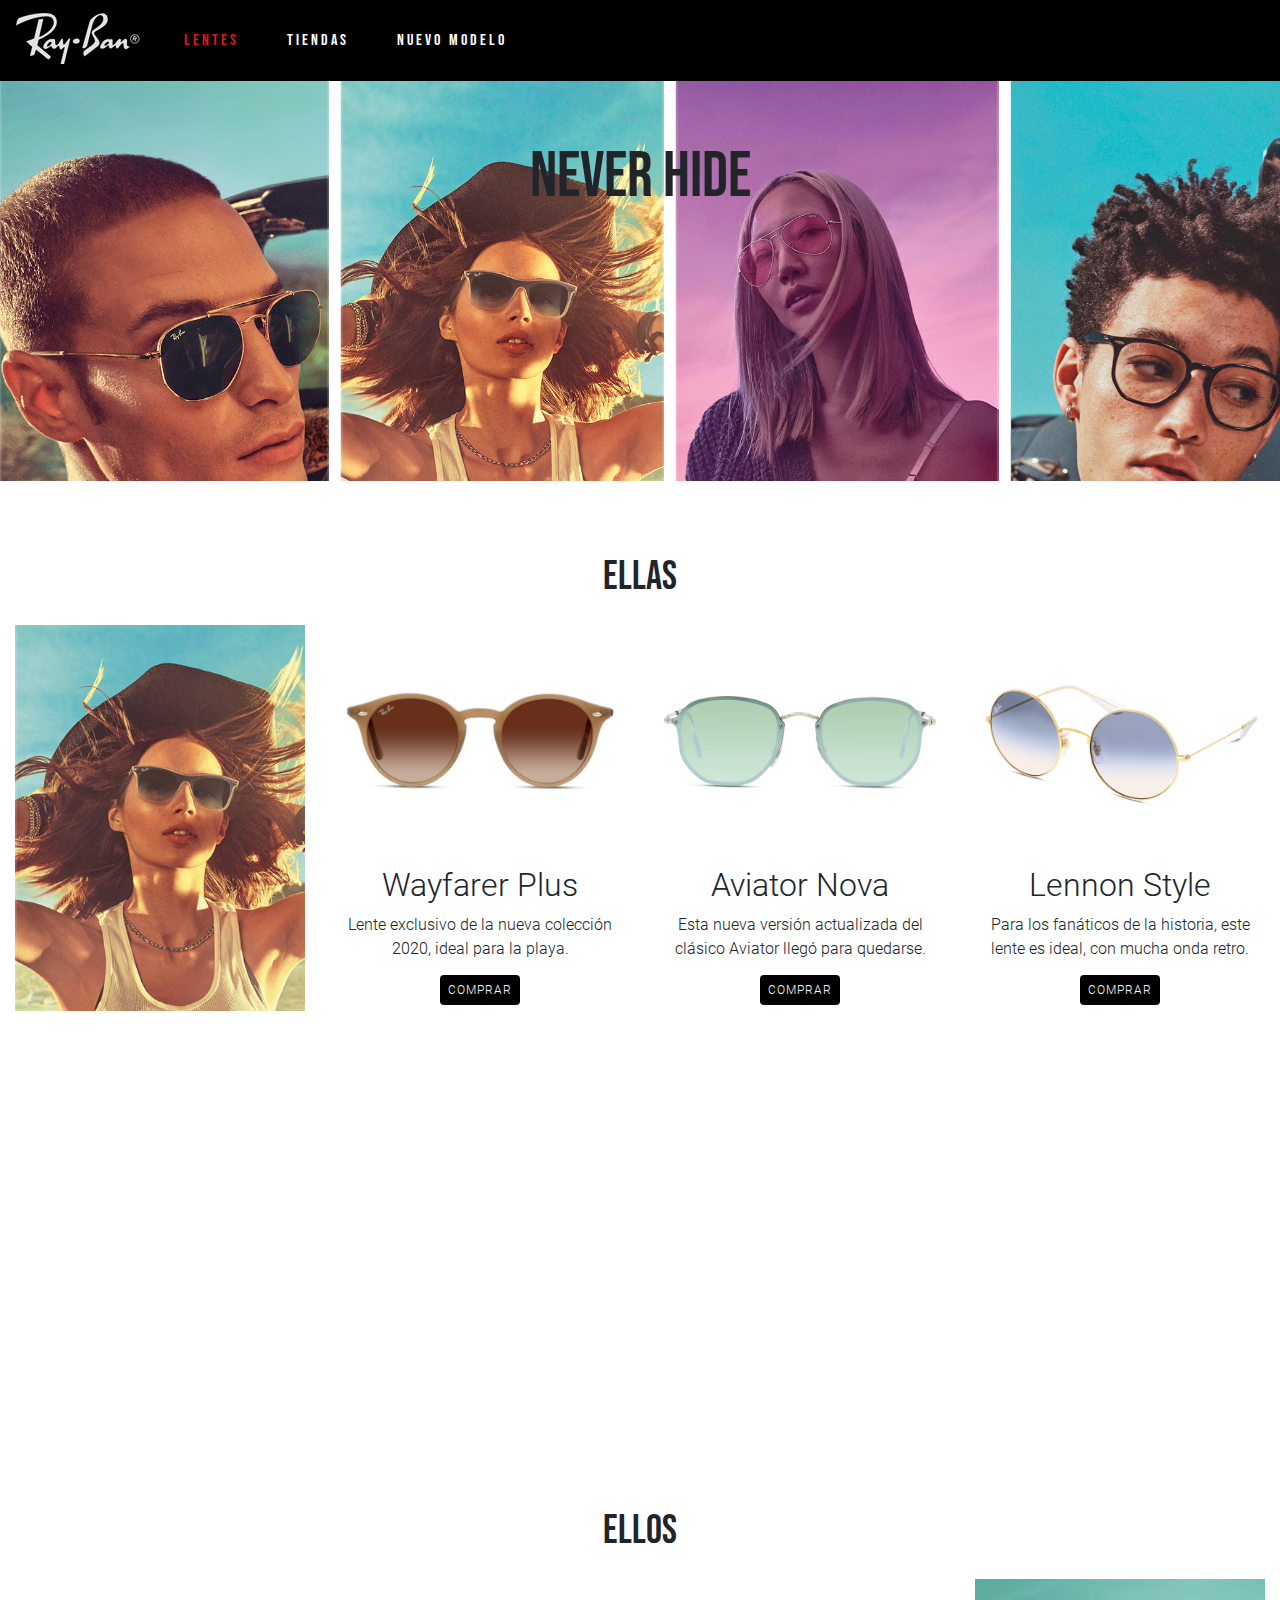
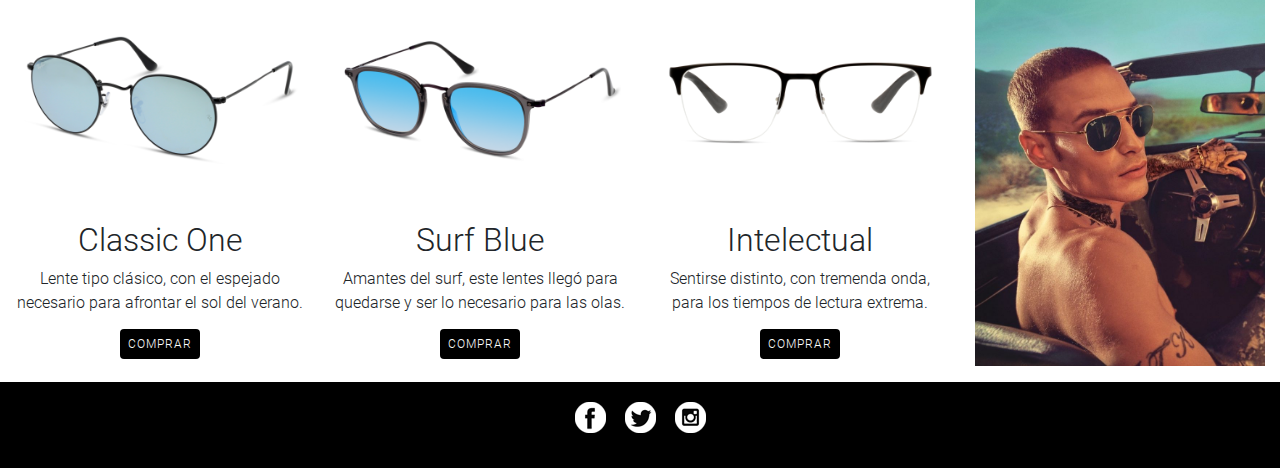
<file: index.html>
<!DOCTYPE html>
<html>
	<head>
		<meta charset="utf-8">
		<meta name="viewport" content="width=device-width, initial-scale=1, shrink-to-fit=no">
		<title>RayBan | Home</title>
		<link href="css/bootstrap.css" rel="stylesheet" type="text/css" />
		<link href="css/estilos.css" rel="stylesheet" type="text/css" />
		<script src="js/jquery-3.2.1.slim.min.js"></script>
		<script src="js/bootstrap.bundle.js"></script>
	</head>
	<body>
		<div class="container-fluid">
			<header class="row">
				<nav class="navbar navbar-expand-md navbar-dark bg-dark col-12" id="navPrincipal">
					<a class="navbar-brand" href="#">
						<img src="img/logo.png" alt="" title="" class="img-fluid">
					</a>
					<button class="navbar-toggler" type="button" data-toggle="collapse" data-target="#navbarSupportedContent"
						aria-controls="navbarSupportedContent" aria-expanded="false" aria-label="Toggle navigation">
						<span class="navbar-toggler-icon"></span>
					</button>
					<div class="collapse navbar-collapse" id="navbarSupportedContent">
						<ul class="navbar-nav">
							<li class="nav-item mx-3 ">
								<a class="nav-link text-uppercase active" href="index.html">lentes</a>
							</li>
							<li class="nav-item mx-3">
								<a class="nav-link text-uppercase" href="tiendas.html">tiendas</a>
							</li>
							<li class="nav-item mx-3">
								<a class="nav-link text-uppercase" href="#">nuevo modelo</a>
							</li>
						</ul>
					</div>
				</nav>
			</header>
			<div id="seccionUno" class="row">
				<div class="col-12">
					<p class="text-center my-5 text-uppercase">never hide</h1>
				</div>
			</div>
			<section class="row">
				<h1 class="col-12 text-center my-4 text-uppercase pt-5"> ellas</h1>
				<figure class="d-none d-lg-block col-lg-3 mb-4">
					<img src="img/women.jpg" alt="" title="" class="img-fluid">
				</figure>
				<article class="col-12 col-sm-6 col-md-4 col-lg-3 text-center mb-4">
					<figure class="py-3">
						<img src="img/l1.png" alt="" title="" class="img-fluid">
					</figure>
					<h2>Wayfarer Plus</h2>
					<p>Lente exclusivo de la nueva colección 2020, ideal para la playa.</p>
					<a href="#" class="text-uppercase p-2 rounded">Comprar</a>
				</article>
				<article class="col-12 col-sm-6 col-md-4  col-lg-3 text-center mb-4">
					<figure class="py-3">
						<img src="img/l2.png" alt="" title="" class="img-fluid">
					</figure>
					<h2>Aviator Nova</h2>
					<p>Esta nueva versión actualizada del clásico Aviator llegó para quedarse.</p>
					<a href="#" class="text-uppercase  p-2 rounded">Comprar</a>
				</article>
				<article class="col-12 d-sm-none d-md-block col-md-4  col-lg-3 text-center mb-4">
					<figure class="py-3">
						<img src="img/l3.png" alt="" title="" class="img-fluid">
					</figure>
					<h2>Lennon Style</h2>
					<p>Para los fanáticos de la historia, este lente es ideal, con mucha onda retro.</p>
					<a href="#" class="text-uppercase  p-2 rounded">Comprar</a>
				</article>
			</section>
			<section id="seccionDos" class="row">
			</section>
			<section class="row">
				<h1 class="col-12 text-center my-4 text-uppercase pt-5 "> ellos</h1>
				<article class="col-sm-6 col-md-5 offset-md-1 offset-lg-0  col-lg-3 text-center mb-4">
					<figure class="py-3">
						<img src="img/m1.png" alt="" title="" class="img-fluid">
					</figure>
					<h2>Classic One</h2>
					<p>Lente tipo clásico, con el espejado necesario para afrontar el sol del verano.</p>
					<a href="#" class="text-uppercase p-2 rounded">Comprar</a>
				</article>
				<article class="d-sm-none d-lg-block col-lg-3 text-center mb-4">
					<figure class="py-3">
						<img src="img/m2.png" alt="" title="" class="img-fluid">
					</figure>
					<h2>Surf Blue</h2>
					<p>Amantes del surf, este lentes llegó para quedarse y ser lo necesario para las olas.</p>
					<a href="#" class="text-uppercase  p-2 rounded">Comprar</a>
				</article>
				<article class="col-sm-6 col-md-5 col-lg-3 text-center mb-4">
					<figure class="py-3">
						<img src="img/m3.png" alt="" title="" class="img-fluid">
					</figure>
					<h2>Intelectual</h2>
					<p>Sentirse distinto, con tremenda onda, para los tiempos de lectura extrema. </p>
					<a href="#" class="text-uppercase  p-2 rounded">Comprar</a>
				</article>
				<aside class="d-none d-lg-block col-lg-3">
					<figure>
						<img src="img/men.jpg" alt="" title="" class="img-fluid">
					</figure>
				</aside>
			</section>
			<footer class="row text-center p-3">
				<nav class="col-12">
					<ul class="list-inline">
						<li class="list-inline-item"><img src="img/f.png" alt="" title="" class="img-fluid"></li>
						<li class="list-inline-item"><img src="img/t.png" alt="" title="" class="img-fluid"></li>
						<li class="list-inline-item"><img src="img/i.png" alt="" title="" class="img-fluid"></li>
					</ul>
				</nav>
			</footer>
		</div>
	</body>
</html>
</file>
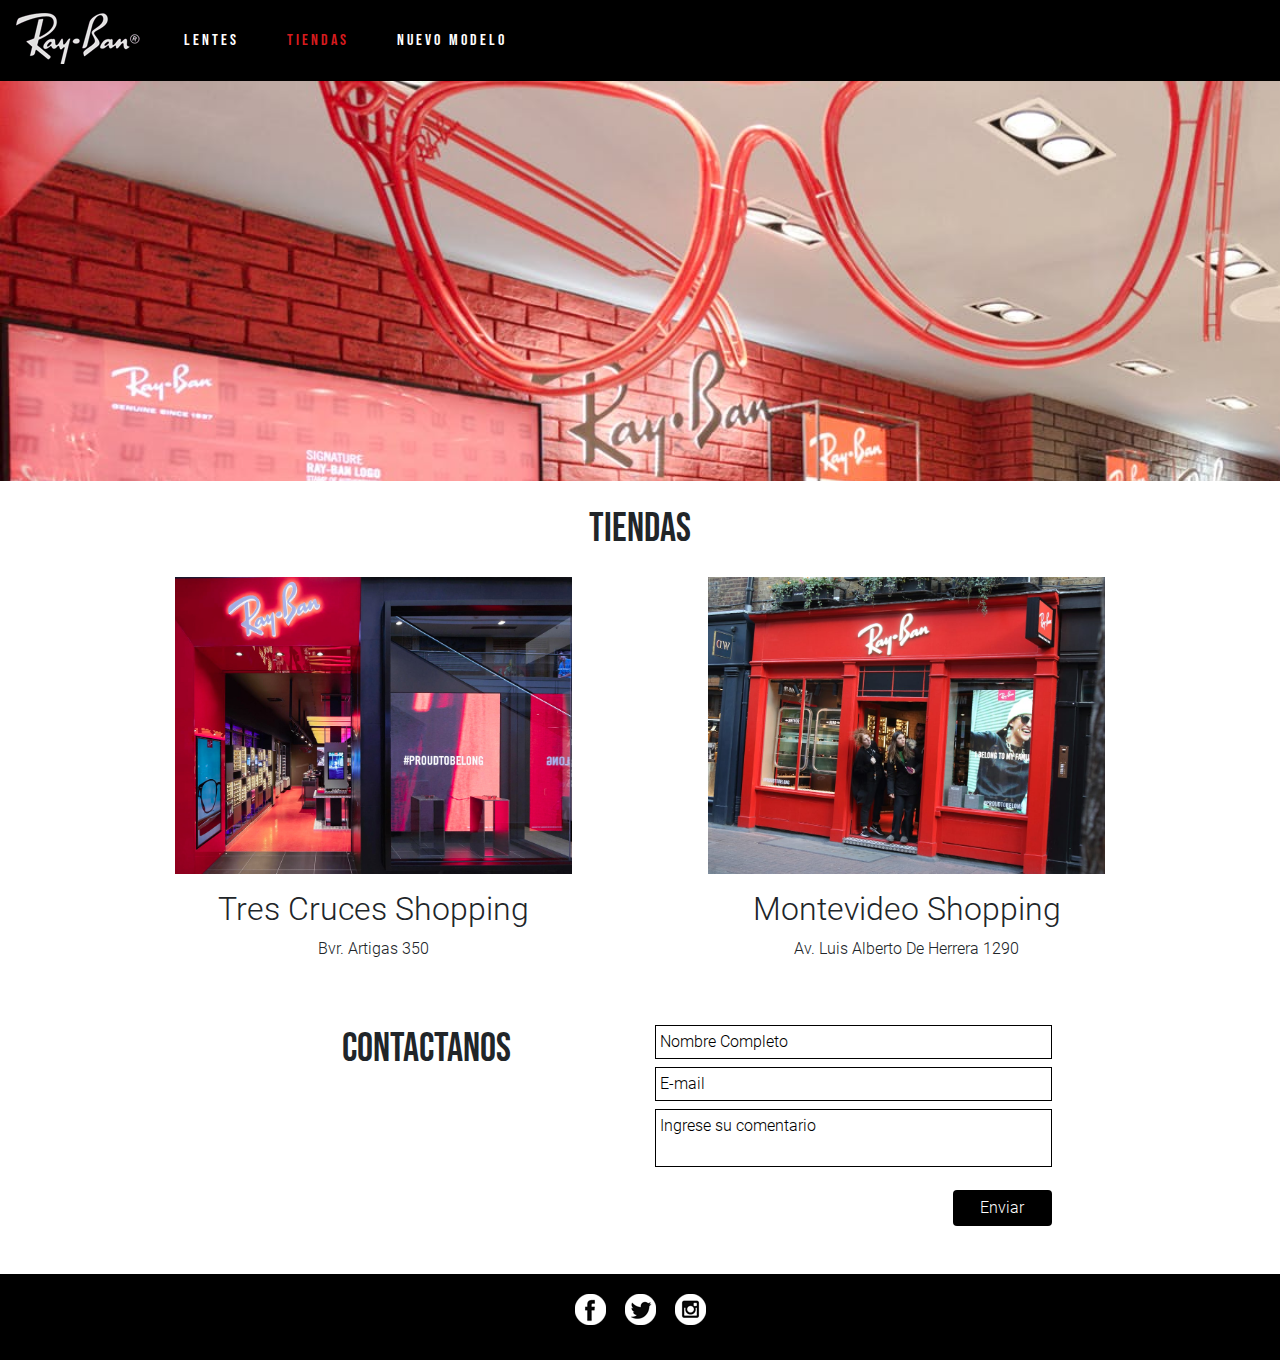
<file: tiendas.html>
<!DOCTYPE html>
<html>
	<head>
		<meta charset="utf-8">
		<meta name="viewport" content="width=device-width, initial-scale=1, shrink-to-fit=no">
		<title>RayBan | Tiendas</title>
		<link href="css/bootstrap.css" rel="stylesheet" type="text/css" />
		<link href="css/estilos.css" rel="stylesheet" type="text/css" />
		<script src="js/jquery-3.2.1.slim.min.js"></script>
		<script src="js/bootstrap.bundle.js"></script>
	</head>
	<body>
		<div class="container-fluid">
			<header class="row">
				<nav class="navbar navbar-expand-md navbar-dark bg-dark col-12" id="navPrincipal">
					<a class="navbar-brand" href="#">
						<img src="img/logo.png" alt="" title="" class="img-fluid">
					</a>
					<button class="navbar-toggler" type="button" data-toggle="collapse" data-target="#navbarSupportedContent"
						aria-controls="navbarSupportedContent" aria-expanded="false" aria-label="Toggle navigation">
						<span class="navbar-toggler-icon"></span>
					</button>

					<div class="collapse navbar-collapse" id="navbarSupportedContent">
						<ul class="navbar-nav">
							<li class="nav-item mx-3 ">
								<a class="nav-link text-uppercase" href="index.html">lentes</a>
							</li>
							<li class="nav-item mx-3">
								<a class="nav-link text-uppercase active" href="tiendas.html">tiendas</a>
							</li>
							<li class="nav-item mx-3">
								<a class="nav-link text-uppercase" href="#">nuevo modelo</a>
							</li>
						</ul>
					</div>
				</nav>
			</header>
			<div id="seccionTiendas" class="row">
			</div>
			<section class="row justify-content-center text-center">
				<h1 class="col-12 text-uppercase m-4">tiendas</h1>
				<article class="col-8 col-md-4">
					<figure>
						<img src="img/tienda.jpeg" class="img-fluid" alt="" title="">
					</figure>
					<h2>Tres Cruces Shopping</h2>
					<p>Bvr. Artigas 350</p>
				</article>
				<article class="col-8 col-md-4 offset-md-1">
					<figure>
						<img src="img/tienda2.jpeg" class="img-fluid" alt="" title="">
					</figure>
					<h2>Montevideo Shopping</h2>
					<p>Av. Luis Alberto De Herrera 1290</p>
				</article>
			</section>
			<form class="row justify-content-center my-5">
				<fieldset class="col-4 d-none d-lg-block">
					<h1 class="text-center text-uppercase">contactanos</h1>
				</fieldset>
				<fieldset class="col-4 text-right  d-none d-lg-block">
					<input type="text" value="" placeholder="Nombre Completo" class="w-100 mb-2 p-1">
					<input type="email" value="" placeholder="E-mail" class="w-100 mb-2 p-1">
					<textarea class="w-100 mb-2 p-1" placeholder="Ingrese su comentario"></textarea>
					<input type="submit" class="btn btn-primary mt-2 w-25" value="Enviar">
				</fieldset>
			</form>
			<footer class="row text-center p-3">
				<nav class="col-12">
					<ul class="list-inline">
						<li class="list-inline-item"><img src="img/f.png" alt="" title="" class="img-fluid"></li>
						<li class="list-inline-item"><img src="img/t.png" alt="" title="" class="img-fluid"></li>
						<li class="list-inline-item"><img src="img/i.png" alt="" title="" class="img-fluid"></li>
					</ul>
				</nav>
			</footer>
		</div>
	</body>
</html>
</file>
<file: css/estilos.css>
@font-face {
	font-family: 'Bebas';
	src: url("../fonts/Bebas.ttf");
}

@font-face {
	font-family: 'Roboto';
	src: url("../fonts/Roboto.ttf");
}

body{
	font-family: "Roboto", sans-serif;
}

h1{
	font-family: "Bebas", sans-serif;
}

#seccionUno{
	font-family: "Bebas", sans-serif;
	font-size:4rem
}

/*HEADER*/
.bg-dark{
	background-color: black!important;
}

header #navPrincipal a{
	font-family: "Bebas", sans-serif;
	color:white;
	letter-spacing: 3px;
}

header #navPrincipal a.active{
	color:#D61B1E;
}

header #navPrincipal a:hover{
	color:#D61B1E;
}

/*SECTION 1*/
#seccionUno{
	height: 400px;
	background-image: url("../img/fondo.jpg");
	background-attachment: fixed;
	background-size: cover;
}

#seccionUno article{
	background-color: rgba(0,0,0,0.3);
	height: 400px;
}

#seccionUno h1{
	color:white;
	letter-spacing: 3px;
	font-size: 80px;
}

/*ELLOS y ELLAS*/
section article a{
	background-color: black;
	letter-spacing: 1px;
	color:white;
	font-size:12px;
}

section article a:hover{
	background-color:#D61B1E;
	text-decoration: none;
	color:white;
}

/*SECTION 2*/
#seccionDos{
	height: 400px;
	background-image: url("../img/fondo2.jpg");
	background-attachment: fixed;
	background-size: cover;
}

/*SECTION TIENDAS*/
#seccionTiendas{
	height: 400px;
	background-image: url("../img/store.jpg");
	background-attachment: fixed;
	background-size: cover;
}

/* TIENDAS FORMULARIO */
form fieldset input, form fieldset textarea{
	color:black;
	border: solid 1px black;
	resize:none;
}

form fieldset input::placeholder, form fieldset textarea::placeholder{
	color:black;
}

form fieldset input[type="submit"]{
	background-color: black;
	color:white;
	border:0;
}

form fieldset input[type="submit"]:hover{
	background-color: #D61B1E;
	color:white;
	border:0;
}

/*FOOTER*/
footer{
	background-color: black;
}
</file>
